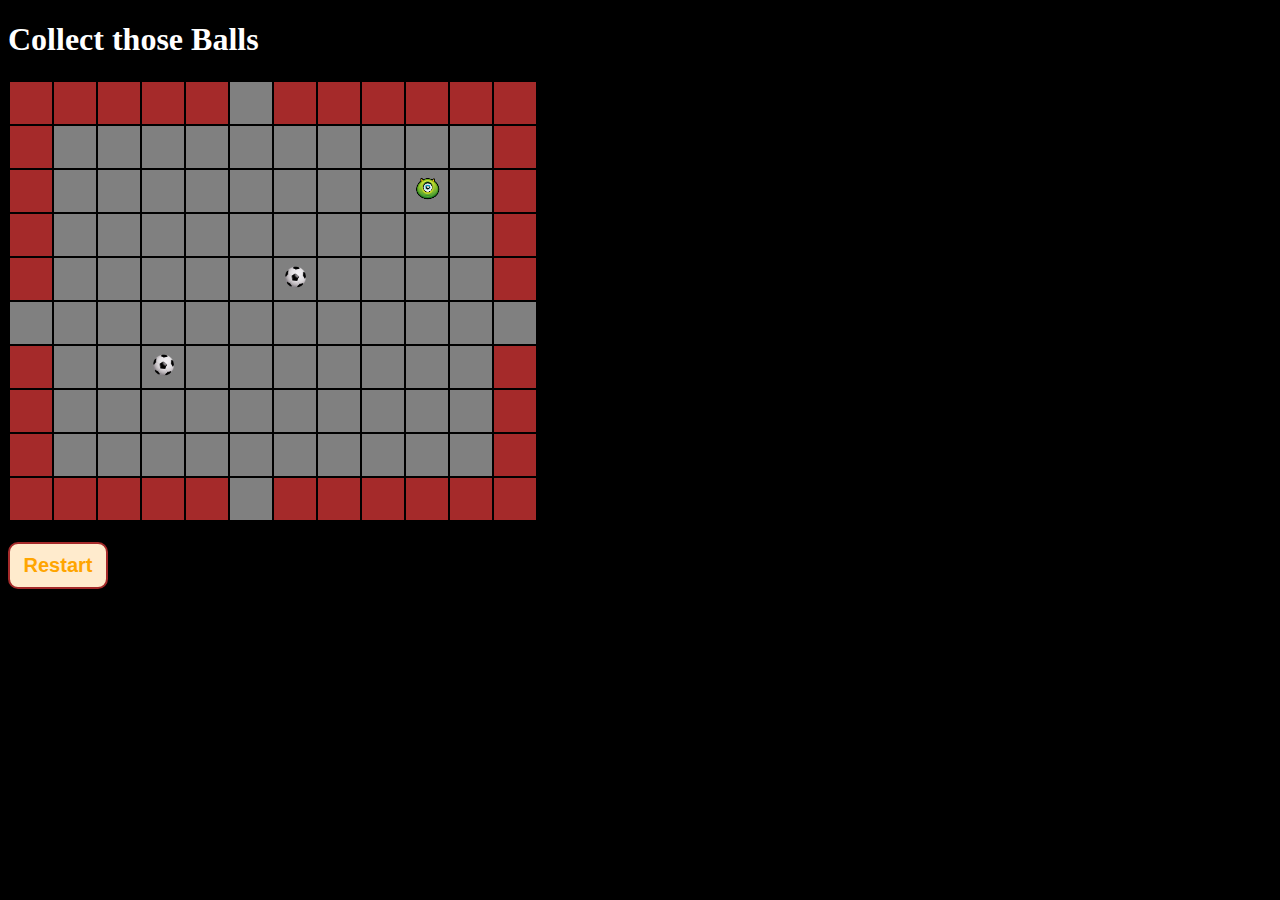
<file: prevProject/ball-board/index.html>
<!doctype html>
<html>
<head>
  <meta charset="utf-8">
  <title>Mister Balls</title>
  <link rel="stylesheet" href="css/style.css">
</head>

<body onkeyup="handleKey(event)" onload="initGame()">
    
  <h1>Collect those Balls</h1>
  <h3></h3>
  <h2></h2>
  <table>
    <tbody class="board"></tbody>
  </table>
  <button class="start-btn hide" onclick="initGame()">Restart</button>
  <script src="js/util.js"></script>
  <script src="js/app.js"></script>
</body>

</html>
</file>
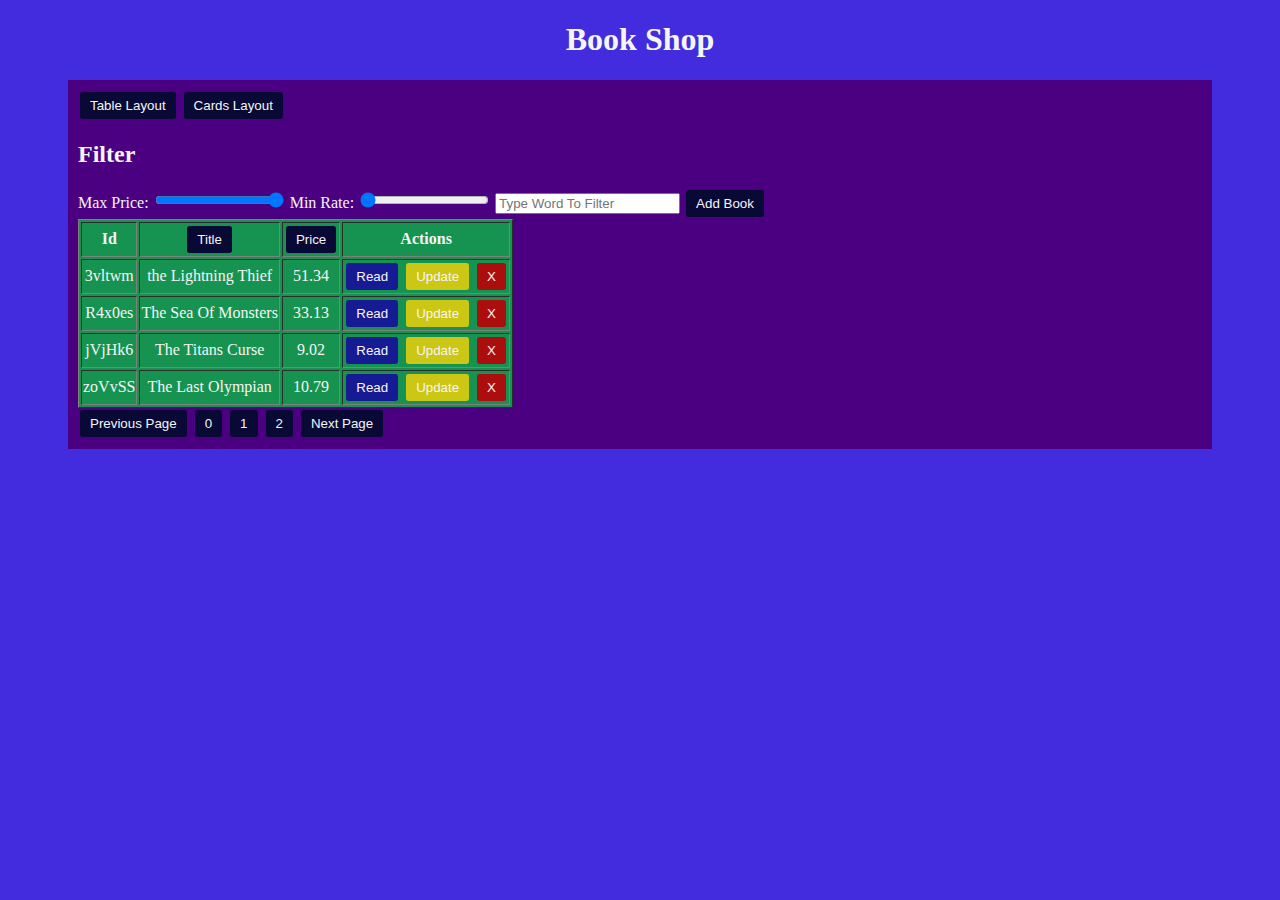
<file: prevProject/book-shop/index.html>
<!DOCTYPE html>
<html lang="en">

<head>
    <meta charset="UTF-8">
    <meta http-equiv="X-UA-Compatible" content="IE=edge">
    <meta name="viewport" content="width=device-width, initial-scale=1.0">
    <link rel="stylesheet" href="css/main.css">
    <title>Document</title>
</head>

<body onload="onInit()">
    <h1>Book Shop</h1>
    <section class="book-filter">
        <button onclick="onFavLayout(this)">Table Layout</button>
        <button onclick="onFavLayout(this)">Cards Layout</button>
        <h2>Filter</h2>
        <label>
            Max Price:
            <input type="range" min="0" max="100" value="100" class="filter-price-range"
                onchange="this.title=this.value;onSetFilterBy({price: this.value})" />
        </label>
        <label>
            Min Rate:
            <input type="range" min="0" max="10" value="0" class="filter-rate-range"
                onchange="this.title=this.value;onSetFilterBy({rate: this.value})" />
        </label>
        <input class="filter-text" type="text" oninput="onSetFilterBy({txt:this.value})" placeholder="Type Word To Filter" />
        <button title="Add Book" onclick="onAddBook()">Add Book</button>
        <section class="books-container"></section>
        <button onclick="onPrevPage()">Previous Page</button>
        <button onclick="onNumPage(this)">0</button>
        <button onclick="onNumPage(this)">1</button>
        <button onclick="onNumPage(this)">2</button>    
        <button onclick="onNextPage()">Next Page</button>
        <div class="modal">
            <h3></h3>
            <h4>Book Price: <span></span> </h4>
            <h5>Book Id- <span></span></h5>
            <h2>Book Rate- <span></span></h2>
            <button value="-" onclick="onChangeRate(this.value)">-</button>
            <rate></rate>
            <button value="+" onclick="onChangeRate(this.value)">+</button>
            <img>
            <button onclick="onCloseModal()">Close</button>
        </div>
        <div class="user-msg"></div>
        <script src="js/services/util.service.js"></script>
        <script src="js/services/storage.service.js"></script>
        <script src="js/services/book.service.js"></script>
        <script src="js/book.controller.js"></script>
</body>

</html>
</file>
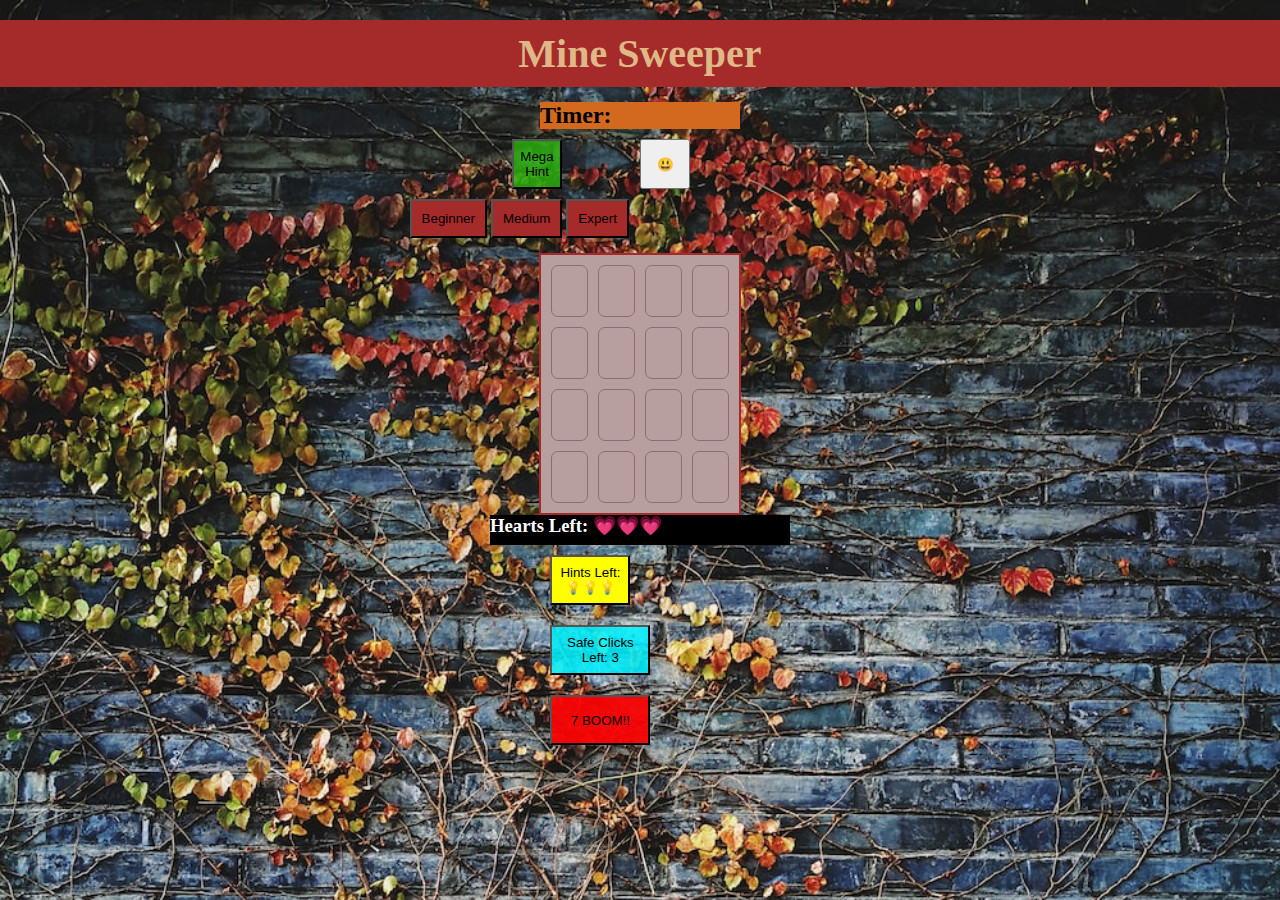
<file: prevProject/Minesweeper/index.html>
<!DOCTYPE html>
<html lang="en">

<head>
    <meta charset="UTF-8">
    <meta http-equiv="X-UA-Compatible" content="IE=edge">
    <meta name="viewport" content="width=device-width, initial-scale=1.0">
    <title>Mine Sweeper</title>
    <link rel="stylesheet" href="css/app.css">
</head>

<body onload="init()">
    <h1>Mine Sweeper</h1>
    <h2 class="timer"> Timer:</h2>
    <button class="startBtn " onmousedown="init()">😃</button>
    <button onclick="megaHint()" class="MegaHint">Mega Hint</button>
    <div>
        <button onclick="difficulty(this)" class="gameButtons button1">Beginner</button>
        <button onclick="difficulty(this)" class="gameButtons button2">Medium</button>
        <button onclick="difficulty(this)" class="gameButtons button3">Expert</button>
        <div class="board-container"></div>
        <h3 class="hearts">Hearts Left:</h3>
        <button onclick="useHint(this)" class="hint ">Hints Left:</button>
        <button onclick="safeClick(this)" class="safeClick ">Safe Clicks Left:</button>
        <button onclick="sevenBoom(this)" class="sevenBoom">7 BOOM!!</button>
    </div>
    <script src="js/utils.js"></script>
    <script src="js/game.js"></script>
</body>

</html>
</file>
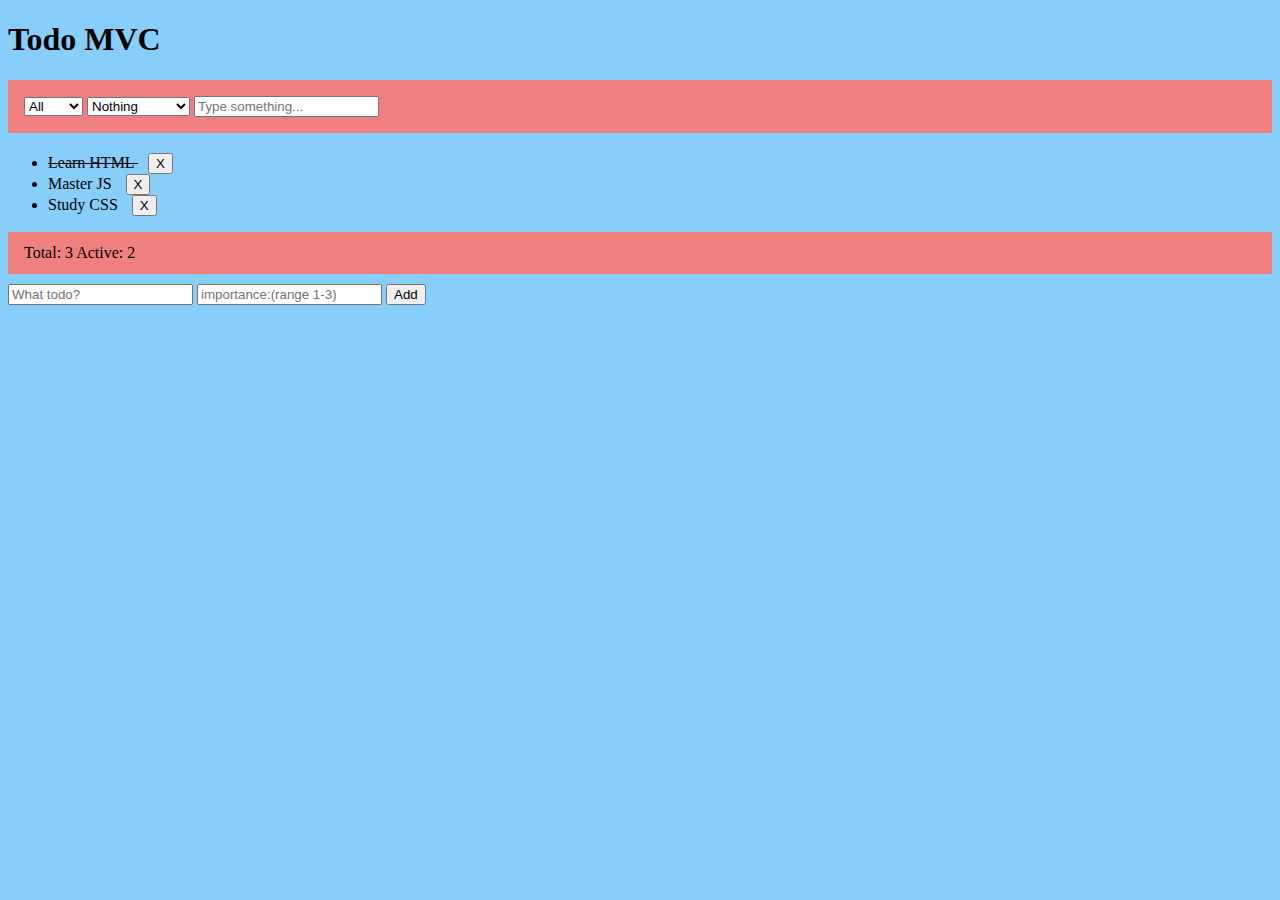
<file: prevProject/todos/index.html>
<!DOCTYPE html>
<html lang="en">

<head>
    <meta charset="UTF-8">
    <meta http-equiv="X-UA-Compatible" content="IE=edge">
    <meta name="viewport" content="width=device-width, initial-scale=1.0">
    <title>Todo MVC</title>
    <link rel="stylesheet" href="css/main.css">
</head>

<body onload="onInit()">
    <h1>Todo MVC</h1>
    <section class="todo-filter">

        <select onchange="onSetFilter(this.value)">
            <option value="">All</option>
            <option value="active">Active</option>
            <option value="done">Done</option>
        </select>
        <select onchange="onSortBy(this.value)">
            <option value="">Nothing</option>
            <option value="txt">Text</option>
            <option value="created">Time Created</option>
            <option value="importance">Importance</option>
        </select>
        <input type="text" oninput="onSetFilterByTxt(this.value)" placeholder="Type something..." />
    </section>
    <h2></h2>
    <ul>
    </ul>
    <section class="stat">
        Total: <span class="total">3</span> Active: <span class="active">2</span>
    </section>
    <form onsubmit="onAddTodo(event)">
        <input type="text" name="txt" placeholder="What todo?" />
        <input type="number" name="imp" placeholder="importance:(range 1-3)" />
        <button>Add</button>
    </form>

    <script src="js/services/storage.service.js"></script>
    <script src="js/services/todo.service.js"></script>
    <script src="js/main.js"></script>
</body>

</html>
</file>
<file: prevProject/ball-board/css/style.css>
body {
    background-color: black;
    color: white;
}

.cell {
    width: 40px;
    height: 40px;
    text-align: center;
}

.cell img {
    width: 25px;
    height: auto;
}
.start-btn {
padding: 10px;
  text-align: center;
  width: 100px;
  border-radius: 10px;
  font-size: 20px;
  font-weight: 600;
  color: orange;
  background-color: blanchedalmond;
  display: inline;
  /* margin-left: 200px; */
  margin-top: 20px;
  border: 2px solid brown;
}
.floor {
    background-color: gray;
}

.wall {
    background-color: brown;
}
</file>
<file: prevProject/book-shop/css/main.css>
body {
    background-color: rgb(67, 44, 221);
    color: whitesmoke;
    overflow-x: hidden;
    padding: 0 40px;
}

h1 {
    text-align: center;
}
h6{
    font-size: medium;
}
h5{
    font-size: medium;
}



.bookrate{
    display: block;
flex-wrap: wrap;

}

table {
    background-color: rgb(23, 147, 81);
    text-align: center;
}

button {
    background-color: rgb(8, 10, 53);
    color: whitesmoke;
    border: 0;
    border-radius: .2em;
    padding: 6px 10px;
    margin: 2px;
    cursor: pointer;
}

button:hover {
    color: rgb(195, 6, 6);
}

.readBtn {
    background-color: rgb(23, 27, 147);
}

.updateBtn {
    background-color: rgb(204, 198, 21);
}

.btn-remove {
    background-color: rgb(172, 14, 14);
}

.user-msg {
    position: fixed;
    bottom: -100px;
    right: 10px;
    background-color: #111;
    padding: 10px;
}

.user-msg.open {
    bottom: 10px;
    transition: bottom .5s;
}

.modal {
    background-color: #111;
    padding: 10px;
    position: absolute;
    top: 0px;
    left: 150%;
    height: 80vh;
    min-width: 300px;
    text-align: center;
}

.modal.open {
    left: 50%;
    transition: left .5s;
}

.modal h3 {
    color: pink;
    text-decoration: overline;
    text-transform: capitalize;
}

.modal h4 span {
    color: pink;
}

.modal>p {
    text-align: left;
}

img {
    margin: 10%;
    margin-left: auto;
  margin-right: auto;
    display: block;
}

.book-filter {
    background-color: indigo;
    padding: 10px;
    margin: 20px;
}

.book-preview {
    background-color: white;
    color: rgb(172, 15, 28);
    width: 20%;
    margin:.5em;
    border: 1px solid lightgray;
    border-radius: .2em;
    text-align: center;
    padding: 5px;
}
.books-container {
    display: flex;
    flex-wrap: wrap;
}
.book-preview img {
    max-width: 80%;
}
</file>
<file: prevProject/Minesweeper/css/app.css>
* {
    margin: 0;
    padding: 0;

}

body {
    background-image: url(../2img.jpg);
    background-size: cover;
    margin: auto;
}

table {
    border-spacing: 10px;
    background-color: rgb(183, 159, 159);
    border: 2px solid brown;
    margin: auto;
}

.cell {
    width: 35px;
    height: 50px;
    border-radius: 7px;
    border: 1px solid rgb(144, 109, 109);
    text-align: center;
}

.startBtn {
    margin: auto;
    position: absolute;
    margin-left: 50%;
    height: 50px;
    margin-top: 10px;
    width: 50px;
    cursor: pointer;
}

.MegaHint {
    margin: auto;
    position: absolute;
    background-color: rgba(41, 174, 12, 0.839);
    margin-left: 40%;
    height: 50px;
    margin-top: 10px;
    width: 50px;
    cursor: pointer;
}

.gameButtons {
    background-color: brown;
    text-align: center;
    margin-top: 70px;
    margin-bottom: 15px;
    padding: 10px;
    cursor: pointer;

}

.button1 {
    margin-left: 32%;
}

h1 {
    background-color: brown;
    color: burlywood;
    text-align: center;
    margin-top: 20px;
    margin-bottom: 15px;
    padding: 10px;
    font-size: 40px;

}

.cell:hover {
    background-color: gainsboro;
    cursor: pointer;

}

.timer {
    background-color: chocolate;
    width: 200px;
    margin: auto;
}

.hearts {
    width: 300px;
    height: 30px;
    background-color: black;
    color: white;
    margin: auto;
}

.mark {
    background-color: red;
}

.hint {
    background-color: yellow;
    margin: auto;
    position: absolute;
    margin-left: 43%;
    height: 50px;
    margin-top: 10px;
    width: 80px;
    cursor: pointer;
}

.safeClick {
    background-color: rgba(0, 242, 255, 0.857);
    margin: auto;
    position: absolute;
    margin-left: 43%;
    height: 50px;
    margin-top: 80px;
    width: 100px;
    cursor: pointer;
}

.sevenBoom {
    background-color: rgba(249, 3, 3, 0.949);
    margin: auto;
    position: absolute;
    margin-left: 43%;
    height: 50px;
    margin-top: 150px;
    width: 100px;
    cursor: pointer;
}
</file>
<file: prevProject/todos/css/main.css>
body {
    background-color: lightskyblue;
}

li button {
    margin-left: 10px;
    cursor: pointer;
}
li {
    cursor: pointer;
}

.done {
    text-decoration: line-through;
}

.todo-filter {
    padding: 1em;
    background-color: lightcoral;

}

.stat {
    padding: 0.75em 1em;
    background-color: lightcoral;
    margin-bottom: 10px;
}
</file>
